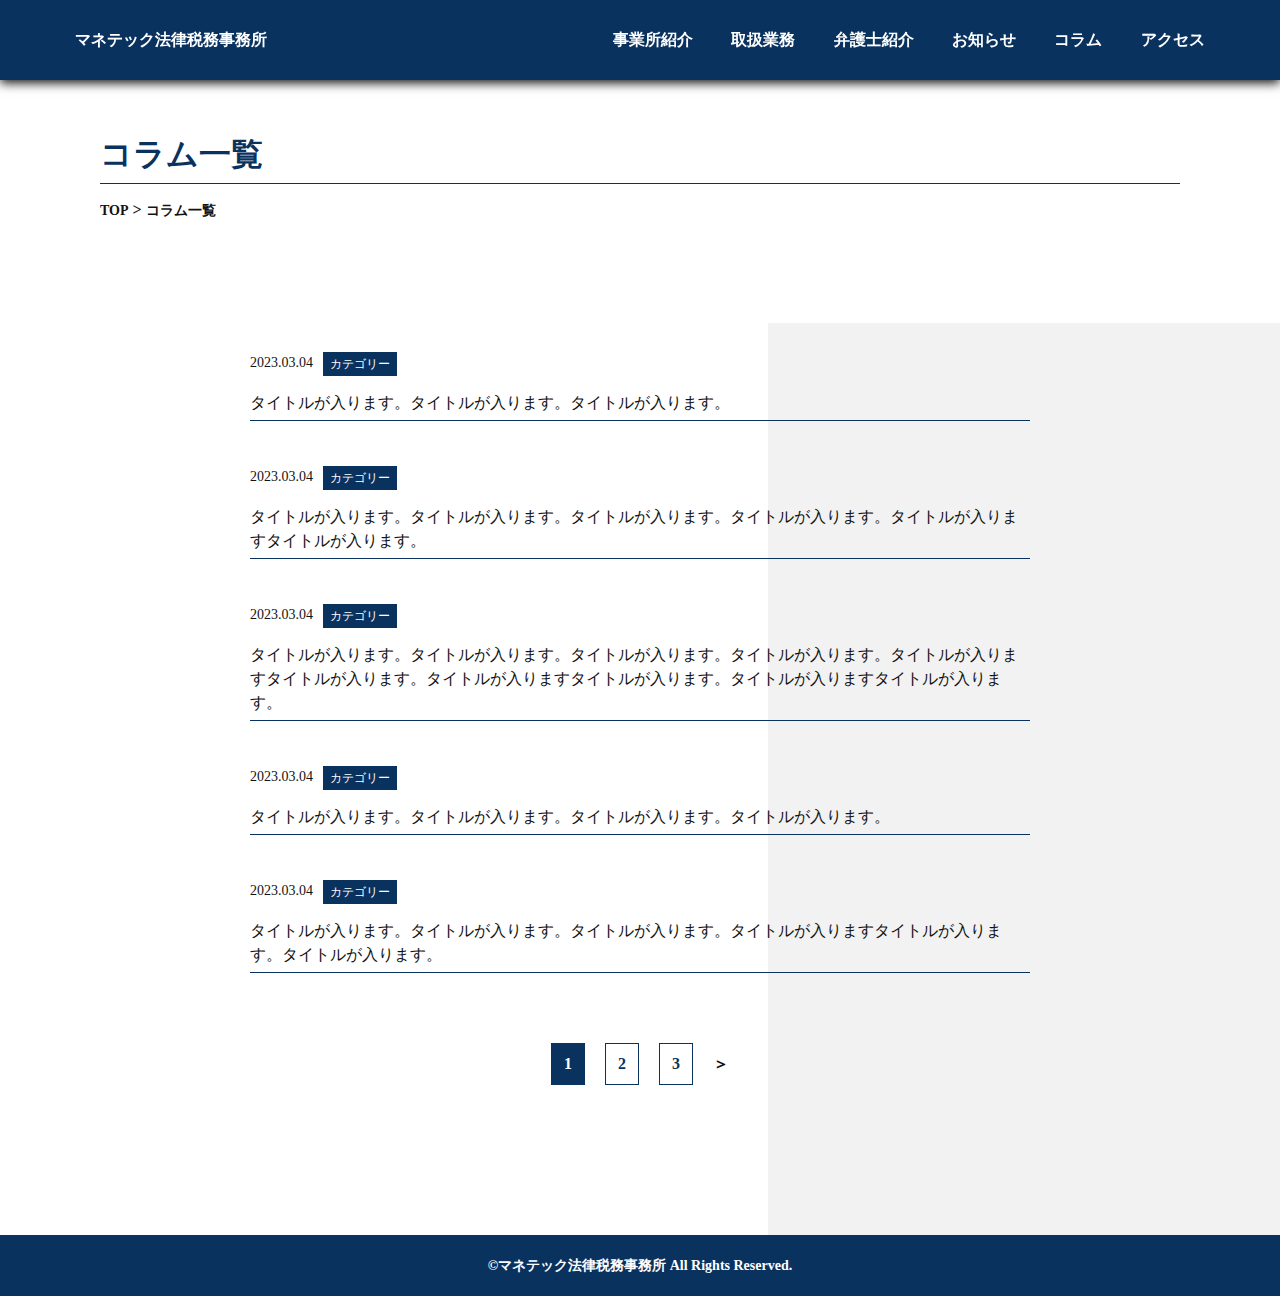
<file: column-archive.html>
<!DOCTYPE html>
<html lang="ja">

<head>
  <meta charset="UTF-8">
  <meta name="viewport" content="width=device-width, initial-scale=1.0">
  <meta name="robots" content="noindex,nofollow">

  <!-- Primary Meta Tags -->
  <title>タイトル入れる</title>
  <meta name="title" content="タイトル入れる" />
  <meta name="description" content="デスクリプション入れる" />

  <!-- Graph / Facebook -->
  <meta property="og:type" content="website" />
  <meta property="og:url" content="URL入れる" />
  <meta property="og:title" content="タイトル入れる" />
  <meta property="og:description" content="デスクリプション入れる" />
  <meta property="og:image" content="OGP画像入れる" />

  <!-- Twitter -->
  <meta property="twitter:card" content="summary_large_image" />
  <meta property="twitter:url" content="URL入れる" />
  <meta property="twitter:title" content="タイトル入れる" />
  <meta property="twitter:description" content="デスクリプション入れる" />
  <meta property="twitter:image" content="OGP画像入れる" />

  <!-- Meta Tags Generated with https://metatags.io -->

  <link rel="stylesheet" href="css/style.css">
  <link rel="stylesheet" href="css/reset.css">
  <link rel="preconnect" href="https://fonts.googleapis.com">
  <link rel="preconnect" href="https://fonts.gstatic.com" crossorigin>
  <link href="https://fonts.googleapis.com/css2?family=Noto+Sans+JP:wght@400;500;700;900&display=swap" rel="stylesheet">
  <link href="https://fonts.googleapis.com/css2?family=Noto+Sans:ital,wght@0,100..900;1,100..900&display=swap"
    rel="stylesheet">
  <link href="https://fonts.googleapis.com/css2?family=Anton&display=swap" rel="stylesheet">
  <link rel="icon" type="image/ico" href="image/favicon.ico">
  <link rel="apple-touch-icon" href="image/apple-touch-icon.png" sizes="180x180">
  <link rel="icon" type="image/png" href="image/android-chrome.png" sizes="192x192">
  <link rel="canonical" href="">
  <script src="https://yubinbango.github.io/yubinbango/yubinbango.js" charset="UTF-8"></script>

</head>


<body>

  <header class="header top__header">
    <div class="header__inner">
      <a href="index.html">マネテック法律税務事務所</a>

      <nav class="nav header__nav">
        <ul class="nav__lists header__lists">
          <li class="nav__item header__item"><a href="office.html">事業所紹介</a></li>
          <li class="nav__item header__item"><a href="service.html">取扱業務</a></li>
          <li class="nav__item header__item"><a href="introduce.html">弁護士紹介</a></li>
          <li class="nav__item header__item"><a href="news-archive.html">お知らせ</a></li>
          <li class="nav__item header__item"><a href="column-archive.html">コラム</a></li>
          <li class="nav__item header__item"><a href="#access">アクセス</a></li>
          
          <!-- /.header-list -->
        </ul>
        <!-- /.header-lists -->
      </nav>

      <div class="sp__header__toggle">
        <span></span>
        <span></span>
        <span></span>
        <!-- /.header__toggle-line -->
      </div>
      <!-- /.header__toggle -->

      <div id="sp__header__modal" class="sp__header__modal">
        <div class="sp__header__bg js__sp__header__close"></div>
        <div class="sp__header__modal__inner">
          <nav class="sp__header__nav">
            <ul class="nav__lists header__lists">
              <li class="nav__item header__item"><a href="about-us.html">私たちについて</a></li>
              <li class="nav__item header__item"><a href="service.html">サービス</a></li>
              <li class="nav__item header__item"><a href="news-archive.html">お知らせ</a></li>
              <li class="nav__item header__item"><a href="contact.html">お問い合わせ</a></li>
              <!-- /.header-list -->
            </ul>
          </nav>
          <!-- /.sp__header__nav -->

        </div>
        <!-- /.sp__header__modal_inner -->
      </div>
      <!-- /.sp__header__modal -->
    </div>
  </header>
  <!-- /.header -->

  <div class="page__title">
    <div class="container">
      <div class="page__title__box">
        <h2>コラム一覧</h2>
      </div>
      <div class="breadcrumb">
        <a href="index.html">TOP</a>
        >
        <a href="">コラム一覧</a>
      </div>
      <!-- /.breadcrumb -->
    </div>
    <!-- /.container -->
  </div>
  <!-- /.page__title -->

  <section class="column-archive">
    <div class="container">
      <div class="column__post-lists">
        <a class="column-archive__post-item" href="column-detail.html">
          <div class="post__info">
            <time datetime="2023-03-04">2023.03.04</time>
            <p class="post__category">カテゴリー</p>
          </div>
          <div class="post">
            <p class="post__title">タイトルが入ります。タイトルが入ります。タイトルが入ります。</p>
          </div>
          <!-- /.post-box -->
        </a>
        <a class="column-archive__post-item" href="column-detail.html">
          <div class="post__info">
            <time datetime="2023-03-04">2023.03.04</time>
            <p class="post__category">カテゴリー</p>
          </div>
          <div class="post">
            <p class="post__title">タイトルが入ります。タイトルが入ります。タイトルが入ります。タイトルが入ります。タイトルが入りますタイトルが入ります。</p>
          </div>
          <!-- /.post-box -->
        </a>
        <a class="column-archive__post-item" href="column-detail.html">
          <div class="post__info">
            <time datetime="2023-03-04">2023.03.04</time>
            <p class="post__category">カテゴリー</p>
          </div>
          <div class="post">
            <p class="post__title">タイトルが入ります。タイトルが入ります。タイトルが入ります。タイトルが入ります。タイトルが入りますタイトルが入ります。タイトルが入りますタイトルが入ります。タイトルが入りますタイトルが入ります。</p>
          </div>
          <!-- /.post-box -->
        </a>
        <a class="column-archive__post-item" href="column-detail.html">
          <div class="post__info">
            <time datetime="2023-03-04">2023.03.04</time>
            <p class="post__category">カテゴリー</p>
          </div>
          <div class="post">
            <p class="post__title">タイトルが入ります。タイトルが入ります。タイトルが入ります。タイトルが入ります。</p>
          </div>
          <!-- /.post-box -->
        </a>
        <a class="column-archive__post-item" href="column-detail.html">
          <div class="post__info">
            <time datetime="2023-03-04">2023.03.04</time>
            <p class="post__category">カテゴリー</p>
          </div>
          <div class="post">
            <p class="post__title">タイトルが入ります。タイトルが入ります。タイトルが入ります。タイトルが入りますタイトルが入ります。タイトルが入ります。</p>
          </div>
          <!-- /.post-box -->
        </a>
      </div>
      <!-- /.column__post-lists -->
      <div class="pagination">

        <a class="pagination__pager pagination__current" href="">1</a>
        <!-- /.pagination__pager -->

        <a class="pagination__pager" href="">2</a>
        <!-- /.pagination__pager -->

        <a class="pagination__pager" href="">3</a>
        <!-- /.pagination__pager -->

        <a class="pagination__next is-active" href="">
          ＞
        </a>

      </div>
      <!-- /.pagination -->
    </div>
    <!-- /.container -->
  </section>



  <footer class="footer">
    <div class="container">
      <div class="copy">
        <h1>&copy;マネテック法律税務事務所 All Rights Reserved.</h1>
      </div>
      <!-- /.copy -->
    </div>

  </footer>
  <!-- /.footer -->

  <script src="js/script.js"></script>

</body>

</html>
</file>
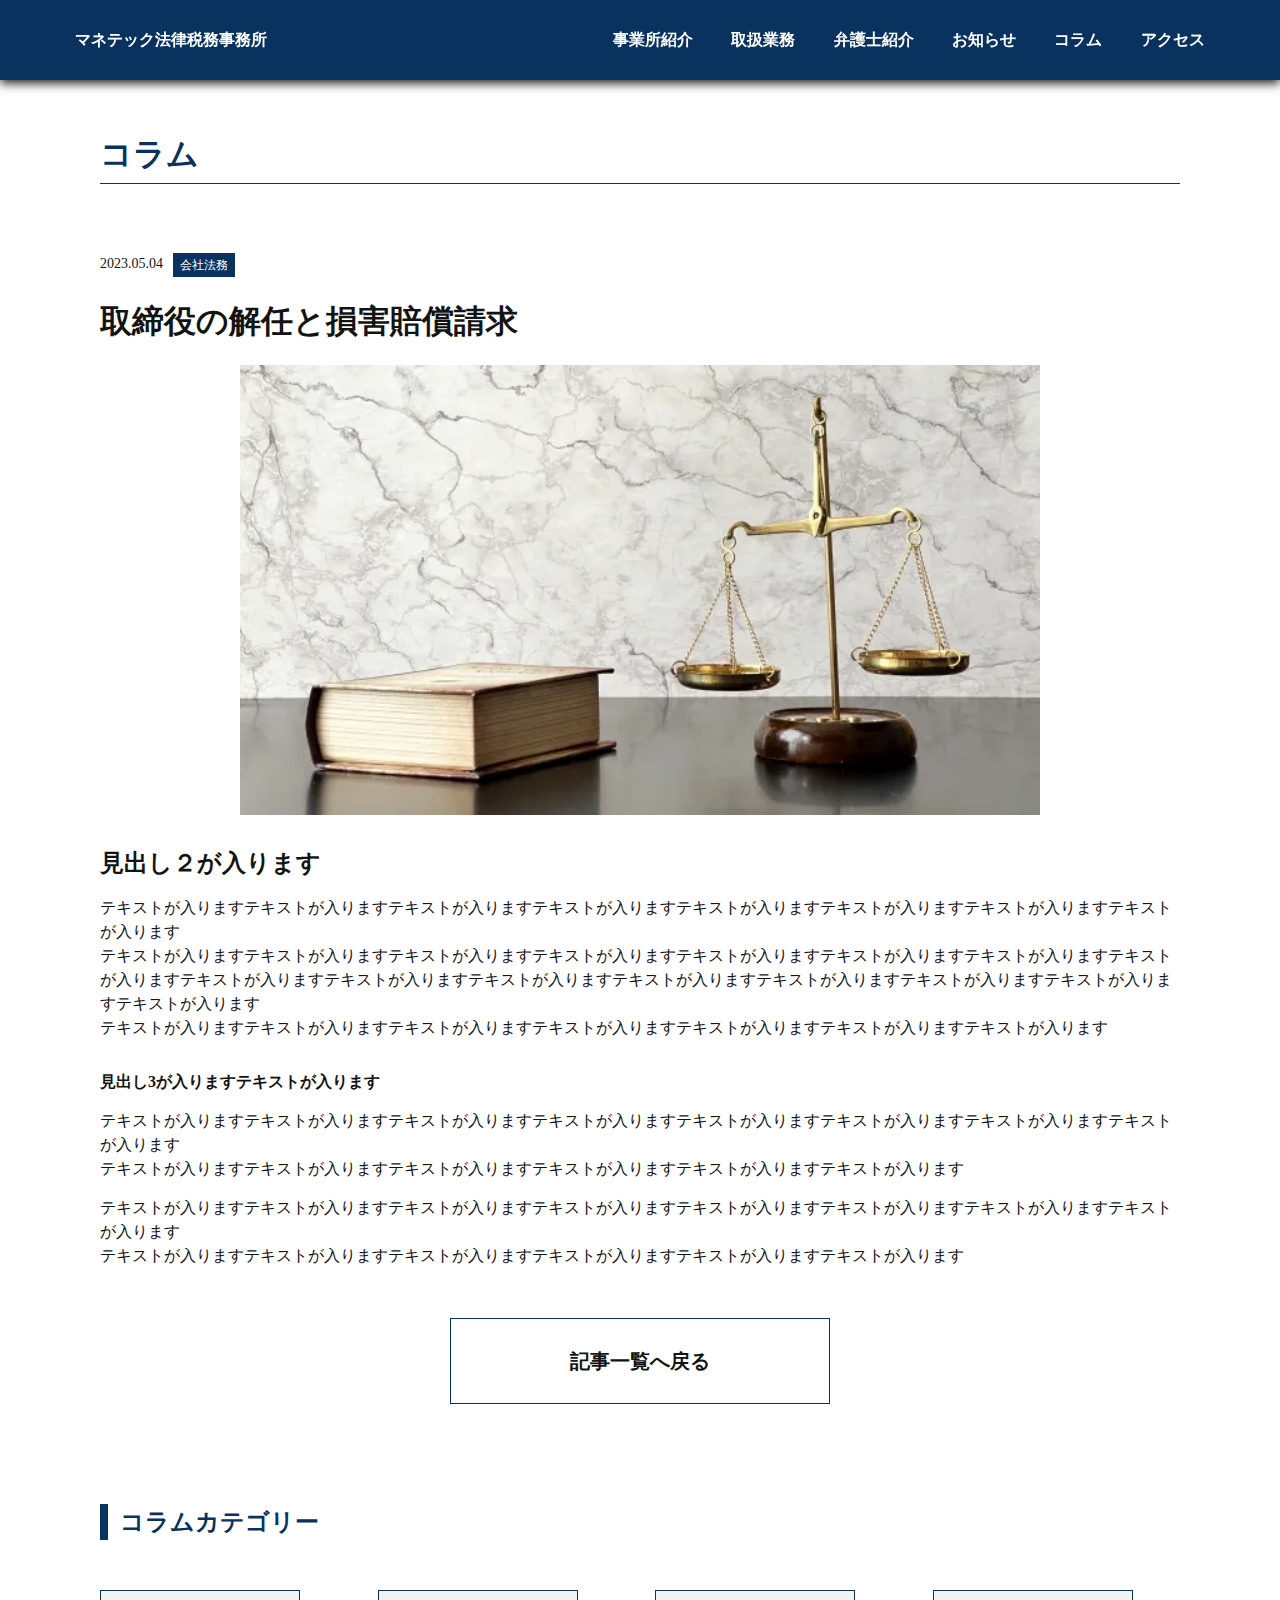
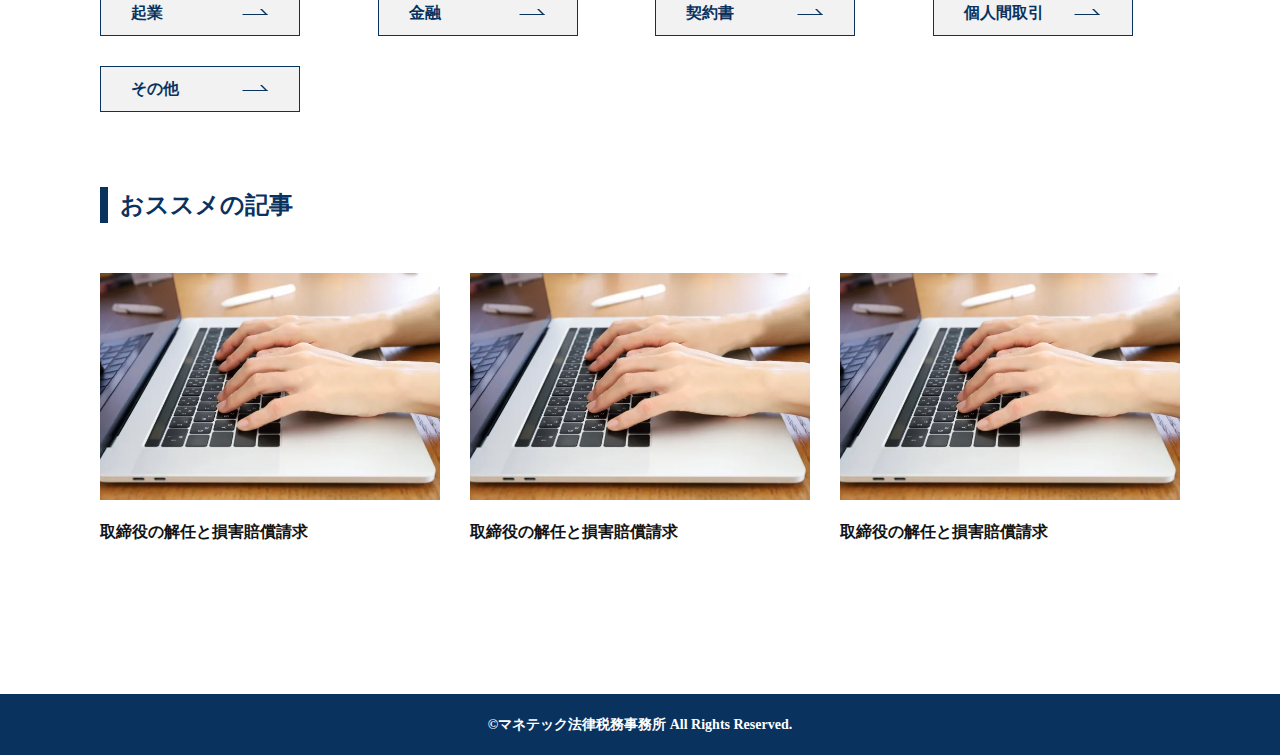
<file: column-detail.html>
<!DOCTYPE html>
<html lang="ja">

<head>
  <meta charset="UTF-8">
  <meta name="viewport" content="width=device-width, initial-scale=1.0">
  <meta name="robots" content="noindex,nofollow">

  <!-- Primary Meta Tags -->
  <title>タイトル入れる</title>
  <meta name="title" content="タイトル入れる" />
  <meta name="description" content="デスクリプション入れる" />

  <!-- Graph / Facebook -->
  <meta property="og:type" content="website" />
  <meta property="og:url" content="URL入れる" />
  <meta property="og:title" content="タイトル入れる" />
  <meta property="og:description" content="デスクリプション入れる" />
  <meta property="og:image" content="OGP画像入れる" />

  <!-- Twitter -->
  <meta property="twitter:card" content="summary_large_image" />
  <meta property="twitter:url" content="URL入れる" />
  <meta property="twitter:title" content="タイトル入れる" />
  <meta property="twitter:description" content="デスクリプション入れる" />
  <meta property="twitter:image" content="OGP画像入れる" />

  <!-- Meta Tags Generated with https://metatags.io -->

  <link rel="stylesheet" href="css/style.css">
  <link rel="stylesheet" href="css/reset.css">
  <link rel="preconnect" href="https://fonts.googleapis.com">
  <link rel="preconnect" href="https://fonts.gstatic.com" crossorigin>
  <link href="https://fonts.googleapis.com/css2?family=Noto+Sans+JP:wght@400;500;700;900&display=swap" rel="stylesheet">
  <link href="https://fonts.googleapis.com/css2?family=Noto+Sans:ital,wght@0,100..900;1,100..900&display=swap"
    rel="stylesheet">
  <link href="https://fonts.googleapis.com/css2?family=Anton&display=swap" rel="stylesheet">
  <link rel="icon" type="image/ico" href="image/favicon.ico">
  <link rel="apple-touch-icon" href="image/apple-touch-icon.png" sizes="180x180">
  <link rel="icon" type="image/png" href="image/android-chrome.png" sizes="192x192">
  <link rel="canonical" href="">
  <script src="https://yubinbango.github.io/yubinbango/yubinbango.js" charset="UTF-8"></script>

</head>


<body>

  <header class="header top__header">
    <div class="header__inner">
      <a href="index.html">マネテック法律税務事務所</a>

      <nav class="nav header__nav">
        <ul class="nav__lists header__lists">
          <li class="nav__item header__item"><a href="office.html">事業所紹介</a></li>
          <li class="nav__item header__item"><a href="service.html">取扱業務</a></li>
          <li class="nav__item header__item"><a href="lawyer.html">弁護士紹介</a></li>
          <li class="nav__item header__item"><a href="news-archive.html">お知らせ</a></li>
          <li class="nav__item header__item"><a href="column-archive.html">コラム</a></li>
          <li class="nav__item header__item"><a href="#access">アクセス</a></li>
          
          <!-- /.header-list -->
        </ul>
        <!-- /.header-lists -->
      </nav>

      <div class="sp__header__toggle">
        <span></span>
        <span></span>
        <span></span>
        <!-- /.header__toggle-line -->
      </div>
      <!-- /.header__toggle -->

      <div id="sp__header__modal" class="sp__header__modal">
        <div class="sp__header__bg js__sp__header__close"></div>
        <div class="sp__header__modal__inner">
          <nav class="sp__header__nav">
            <ul class="nav__lists header__lists">
              <li class="nav__item header__item"><a href="about-us.html">私たちについて</a></li>
              <li class="nav__item header__item"><a href="service.html">サービス</a></li>
              <li class="nav__item header__item"><a href="news-archive.html">お知らせ</a></li>
              <li class="nav__item header__item"><a href="contact.html">お問い合わせ</a></li>
              <!-- /.header-list -->
            </ul>
          </nav>
          <!-- /.sp__header__nav -->

        </div>
        <!-- /.sp__header__modal_inner -->
      </div>
      <!-- /.sp__header__modal -->
    </div>
  </header>

  <!-- /.header -->

  <div class="page__title">
    <div class="container">
      <div class="page__title__box">
        <h2>コラム</h2>
      </div>
    </div>
    <!-- /.container -->
  </div>
  <!-- /.page__title -->

  <section class="column-detail">
    <div class="container">
      <article class="column-detail__content">
        <div class="post__info">
        <time datetime="2023-03-07">2023.05.04</time>
        <p class="post__category">会社法務</p>
        </div>
        <h2>取締役の解任と損害賠償請求</h2>
        <figure class="column__detail__eyecatch-img"><img src="assets/img/lawsuit.webp" alt="アイキャッチ画像" loading="lazy"
            width="800" height="540"></figure>
        <div class="column-detail__content__heading">
          <h3>見出し２が入ります</h3>
          <p>テキストが入りますテキストが入りますテキストが入りますテキストが入りますテキストが入りますテキストが入りますテキストが入りますテキストが入ります<br>
            テキストが入りますテキストが入りますテキストが入りますテキストが入りますテキストが入りますテキストが入りますテキストが入りますテキストが入りますテキストが入りますテキストが入りますテキストが入りますテキストが入りますテキストが入りますテキストが入りますテキストが入りますテキストが入ります<br>
            テキストが入りますテキストが入りますテキストが入りますテキストが入りますテキストが入りますテキストが入りますテキストが入ります
          </p>
        </div>

        <div class="column-detail__content__heading column-detail__content__heading_s">
          <h4>見出し3が入りますテキストが入ります</h4>
          <p>テキストが入りますテキストが入りますテキストが入りますテキストが入りますテキストが入りますテキストが入りますテキストが入りますテキストが入ります<br>
            テキストが入りますテキストが入りますテキストが入りますテキストが入りますテキストが入りますテキストが入ります
          </p>
          <p>テキストが入りますテキストが入りますテキストが入りますテキストが入りますテキストが入りますテキストが入りますテキストが入りますテキストが入ります<br>
            テキストが入りますテキストが入りますテキストが入りますテキストが入りますテキストが入りますテキストが入ります
          </p>
        </div>
      </article>
      <!-- /.column-detail__content -->

      <div class="btn back__btn">
        <a href="column-archive.html">記事一覧へ戻る</a>
      </div>
      <!-- /.btn -->

      <div class="column-detail__category child-section">
        <h3>コラムカテゴリー</h3>
        <div class="column-detail__category__lists">
          <div class="column-detail__category__item">
            <a>起業</a>
          </div>
          <!-- /.column-detail__category__item -->
          <div class="column-detail__category__item">
            <a>金融</a>
          </div>
          <!-- /.column-detail__category__item -->
          <div class="column-detail__category__item">
            <a>契約書</a>
          </div>
          <!-- /.column-detail__category__item -->
          <div class="column-detail__category__item">
            <a>個人間取引</a>
          </div>
          <!-- /.column-detail__category__item -->
          <div class="column-detail__category__item">
            <a>その他</a>
          </div>
          <!-- /.column-detail__category__item -->
        </div>
        <!-- /.column-detail__category__lists -->
      </div>
      <!-- /.column-detail__category -->

      <div class="column-detail__recommend child-section">
        <h3>おススメの記事</h3>
        <div class="column-detail__recommend-posts">
          <a class="column-detail__recommend-post">
            <figure class="recommend-post__eyecatch-img"><img src="assets/img/business.webp" alt="アイキャッチ画像" loading="lazy"
              width="340" height="227"></figure>
              <h4>取締役の解任と損害賠償請求</h4>
          </a>

          <!-- /.column-detail__recommend-post -->
          <a class="column-detail__recommend-post">
            <figure class="recommend-post__eyecatch-img"><img src="assets/img/business.webp" alt="アイキャッチ画像" loading="lazy"
              width="340" height="227"></figure>
              <h4>取締役の解任と損害賠償請求</h4>
          </a>
          <!-- /.column-detail__recommend-post -->

          <a class="column-detail__recommend-post">
            <figure class="recommend-post__eyecatch-img"><img src="assets/img/business.webp" alt="アイキャッチ画像" loading="lazy"
              width="340" height="227"></figure>
              <h4>取締役の解任と損害賠償請求</h4>
          </a>
          <!-- /.column-detail__recommend-post -->
        </div>
        <!-- /.column-detail__recommend-posts -->
      </div >
      <!-- /.column-detail__recommend -->
    </div>
    <!-- /.container -->
  </section>

  

 
  <footer class="footer">
    <div class="container">
      <div class="copy">
        <h1>&copy;マネテック法律税務事務所 All Rights Reserved.</h1>
      </div>
      <!-- /.copy -->
    </div>

  </footer>
  <!-- /.footer -->

  <script src="js/script.js"></script>

</body>

</html>
</file>
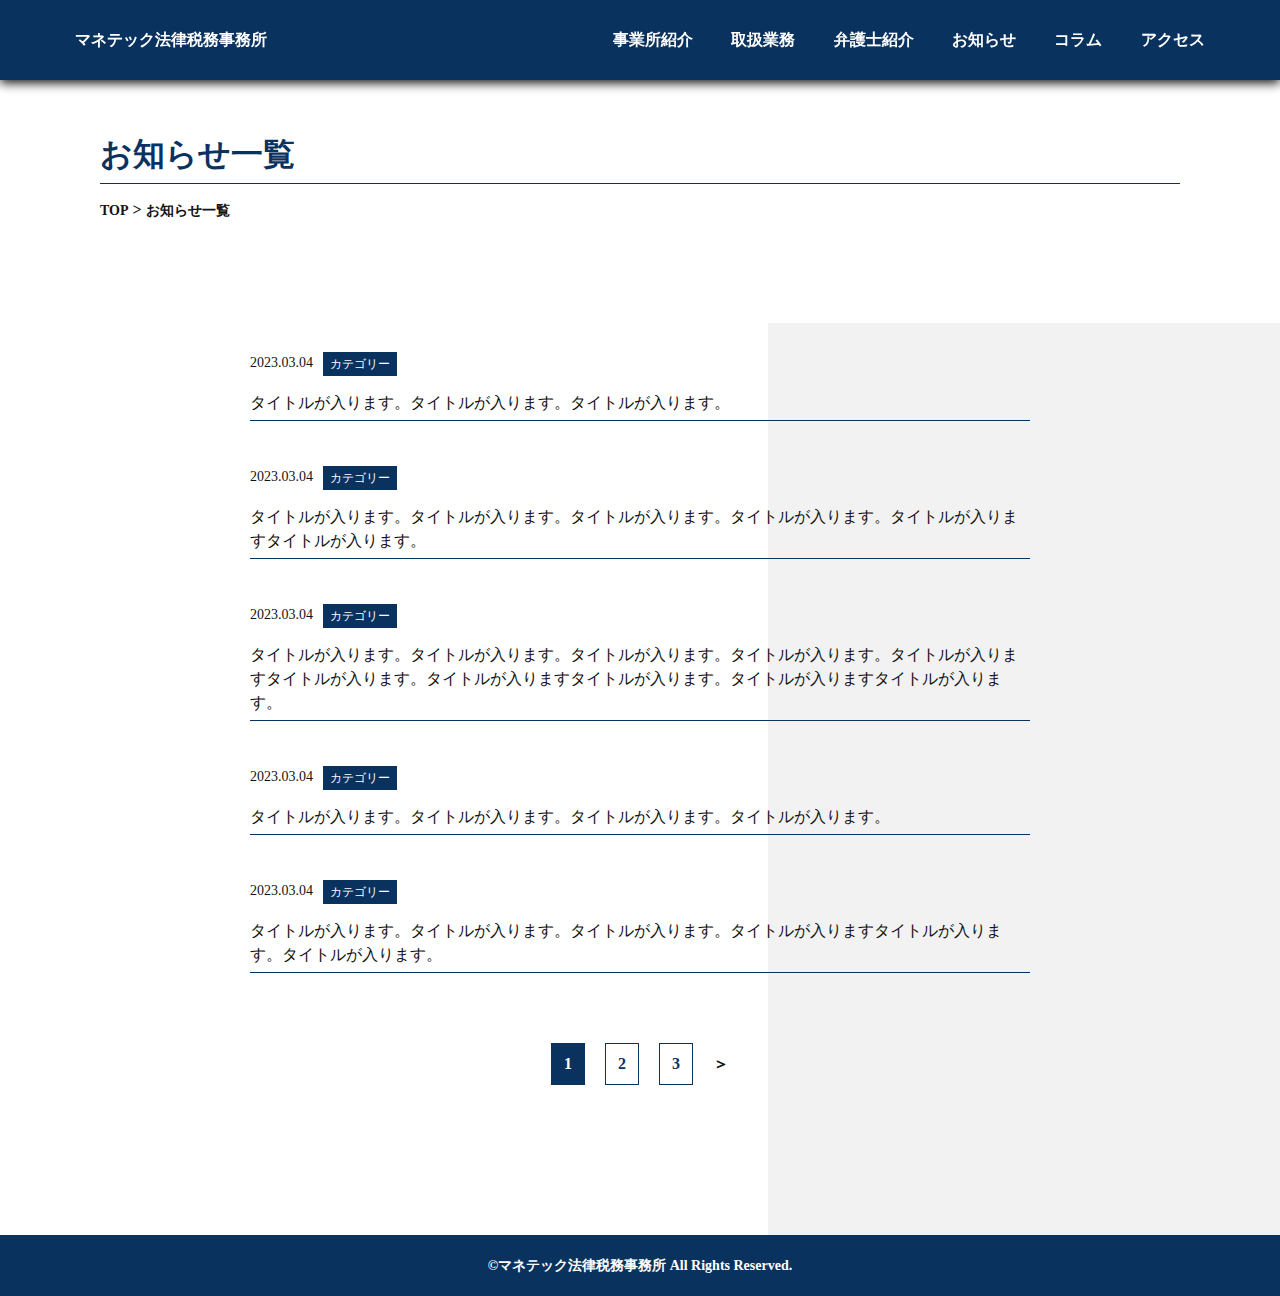
<file: news-archive.html>
<!DOCTYPE html>
<html lang="ja">

<head>
  <meta charset="UTF-8">
  <meta name="viewport" content="width=device-width, initial-scale=1.0">
  <meta name="robots" content="noindex,nofollow">

  <!-- Primary Meta Tags -->
  <title>タイトル入れる</title>
  <meta name="title" content="タイトル入れる" />
  <meta name="description" content="デスクリプション入れる" />

  <!-- Graph / Facebook -->
  <meta property="og:type" content="website" />
  <meta property="og:url" content="URL入れる" />
  <meta property="og:title" content="タイトル入れる" />
  <meta property="og:description" content="デスクリプション入れる" />
  <meta property="og:image" content="OGP画像入れる" />

  <!-- Twitter -->
  <meta property="twitter:card" content="summary_large_image" />
  <meta property="twitter:url" content="URL入れる" />
  <meta property="twitter:title" content="タイトル入れる" />
  <meta property="twitter:description" content="デスクリプション入れる" />
  <meta property="twitter:image" content="OGP画像入れる" />

  <!-- Meta Tags Generated with https://metatags.io -->

  <link rel="stylesheet" href="css/style.css">
  <link rel="stylesheet" href="css/reset.css">
  <link rel="preconnect" href="https://fonts.googleapis.com">
  <link rel="preconnect" href="https://fonts.gstatic.com" crossorigin>
  <link href="https://fonts.googleapis.com/css2?family=Noto+Sans+JP:wght@400;500;700;900&display=swap" rel="stylesheet">
  <link href="https://fonts.googleapis.com/css2?family=Noto+Sans:ital,wght@0,100..900;1,100..900&display=swap"
    rel="stylesheet">
  <link href="https://fonts.googleapis.com/css2?family=Anton&display=swap" rel="stylesheet">
  <link rel="icon" type="image/ico" href="image/favicon.ico">
  <link rel="apple-touch-icon" href="image/apple-touch-icon.png" sizes="180x180">
  <link rel="icon" type="image/png" href="image/android-chrome.png" sizes="192x192">
  <link rel="canonical" href="">
  <script src="https://yubinbango.github.io/yubinbango/yubinbango.js" charset="UTF-8"></script>

</head>


<body>

  <header class="header top__header">
    <div class="header__inner">
      <a href="index.html">マネテック法律税務事務所</a>

      <nav class="nav header__nav">
        <ul class="nav__lists header__lists">
          <li class="nav__item header__item"><a href="office.html">事業所紹介</a></li>
          <li class="nav__item header__item"><a href="service.html">取扱業務</a></li>
          <li class="nav__item header__item"><a href="lawyer.html">弁護士紹介</a></li>
          <li class="nav__item header__item"><a href="news-archive.html">お知らせ</a></li>
          <li class="nav__item header__item"><a href="column-archive.html">コラム</a></li>
          <li class="nav__item header__item"><a href="#access">アクセス</a></li>
          
          <!-- /.header-list -->
        </ul>
        <!-- /.header-lists -->
      </nav>

      <div class="sp__header__toggle">
        <span></span>
        <span></span>
        <span></span>
        <!-- /.header__toggle-line -->
      </div>
      <!-- /.header__toggle -->

      <div id="sp__header__modal" class="sp__header__modal">
        <div class="sp__header__bg js__sp__header__close"></div>
        <div class="sp__header__modal__inner">
          <nav class="sp__header__nav">
            <ul class="nav__lists header__lists">
              <li class="nav__item header__item"><a href="about-us.html">私たちについて</a></li>
              <li class="nav__item header__item"><a href="service.html">サービス</a></li>
              <li class="nav__item header__item"><a href="news-archive.html">お知らせ</a></li>
              <li class="nav__item header__item"><a href="contact.html">お問い合わせ</a></li>
              <!-- /.header-list -->
            </ul>
          </nav>
          <!-- /.sp__header__nav -->

        </div>
        <!-- /.sp__header__modal_inner -->
      </div>
      <!-- /.sp__header__modal -->
    </div>
  </header>
  <!-- /.header --> 

  <div class="page__title">
    <div class="container">
      <div class="page__title__box">
        <h2>お知らせ一覧</h2>
      </div>
      <div class="breadcrumb">
        <a href="index.html">TOP</a>
        >
        <a href="">お知らせ一覧</a>
      </div>
      <!-- /.breadcrumb -->
    </div>
    <!-- /.container -->
  </div>
  <!-- /.page__title -->

  <section class="news-archive">
    <div class="container">
      <div class="news__post-lists">
        <a class="news-archive__post-item" href="news-detail.html">
          <div class="post__info">
            <time datetime="2023-03-04">2023.03.04</time>
            <p class="post__category">カテゴリー</p>
          </div>
          <div class="post">
            <p class="post__title">タイトルが入ります。タイトルが入ります。タイトルが入ります。</p>
          </div>
          <!-- /.post-box -->
        </a>
        <a class="news-archive__post-item" href="news-detail.html">
          <div class="post__info">
            <time datetime="2023-03-04">2023.03.04</time>
            <p class="post__category">カテゴリー</p>
          </div>
          <div class="post">
            <p class="post__title">タイトルが入ります。タイトルが入ります。タイトルが入ります。タイトルが入ります。タイトルが入りますタイトルが入ります。</p>
          </div>
          <!-- /.post-box -->
        </a>
        <a class="news-archive__post-item" href="news-detail.html">
          <div class="post__info">
            <time datetime="2023-03-04">2023.03.04</time>
            <p class="post__category">カテゴリー</p>
          </div>
          <div class="post">
            <p class="post__title">タイトルが入ります。タイトルが入ります。タイトルが入ります。タイトルが入ります。タイトルが入りますタイトルが入ります。タイトルが入りますタイトルが入ります。タイトルが入りますタイトルが入ります。</p>
          </div>
          <!-- /.post-box -->
        </a>
        <a class="news-archive__post-item" href="news-detail.html">
          <div class="post__info">
            <time datetime="2023-03-04">2023.03.04</time>
            <p class="post__category">カテゴリー</p>
          </div>
          <div class="post">
            <p class="post__title">タイトルが入ります。タイトルが入ります。タイトルが入ります。タイトルが入ります。</p>
          </div>
          <!-- /.post-box -->
        </a>
        <a class="news-archive__post-item" href="news-detail.html">
          <div class="post__info">
            <time datetime="2023-03-04">2023.03.04</time>
            <p class="post__category">カテゴリー</p>
          </div>
          <div class="post">
            <p class="post__title">タイトルが入ります。タイトルが入ります。タイトルが入ります。タイトルが入りますタイトルが入ります。タイトルが入ります。</p>
          </div>
          <!-- /.post-box -->
        </a>
      </div>
      <!-- /.news__post-lists -->
      <div class="pagination">

        <a class="pagination__pager pagination__current" href="">1</a>
        <!-- /.pagination__pager -->

        <a class="pagination__pager" href="">2</a>
        <!-- /.pagination__pager -->

        <a class="pagination__pager" href="">3</a>
        <!-- /.pagination__pager -->

        <a class="pagination__next is-active" href="">
          ＞
        </a>

      </div>
      <!-- /.pagination -->
    </div>
    <!-- /.container -->
  </section>



  <footer class="footer">
    <div class="container">
      <div class="copy">
        <h1>&copy;マネテック法律税務事務所 All Rights Reserved.</h1>
      </div>
      <!-- /.copy -->
    </div>

  </footer>
  <!-- /.footer -->

  <script src="js/script.js"></script>

</body>

</html>
</file>
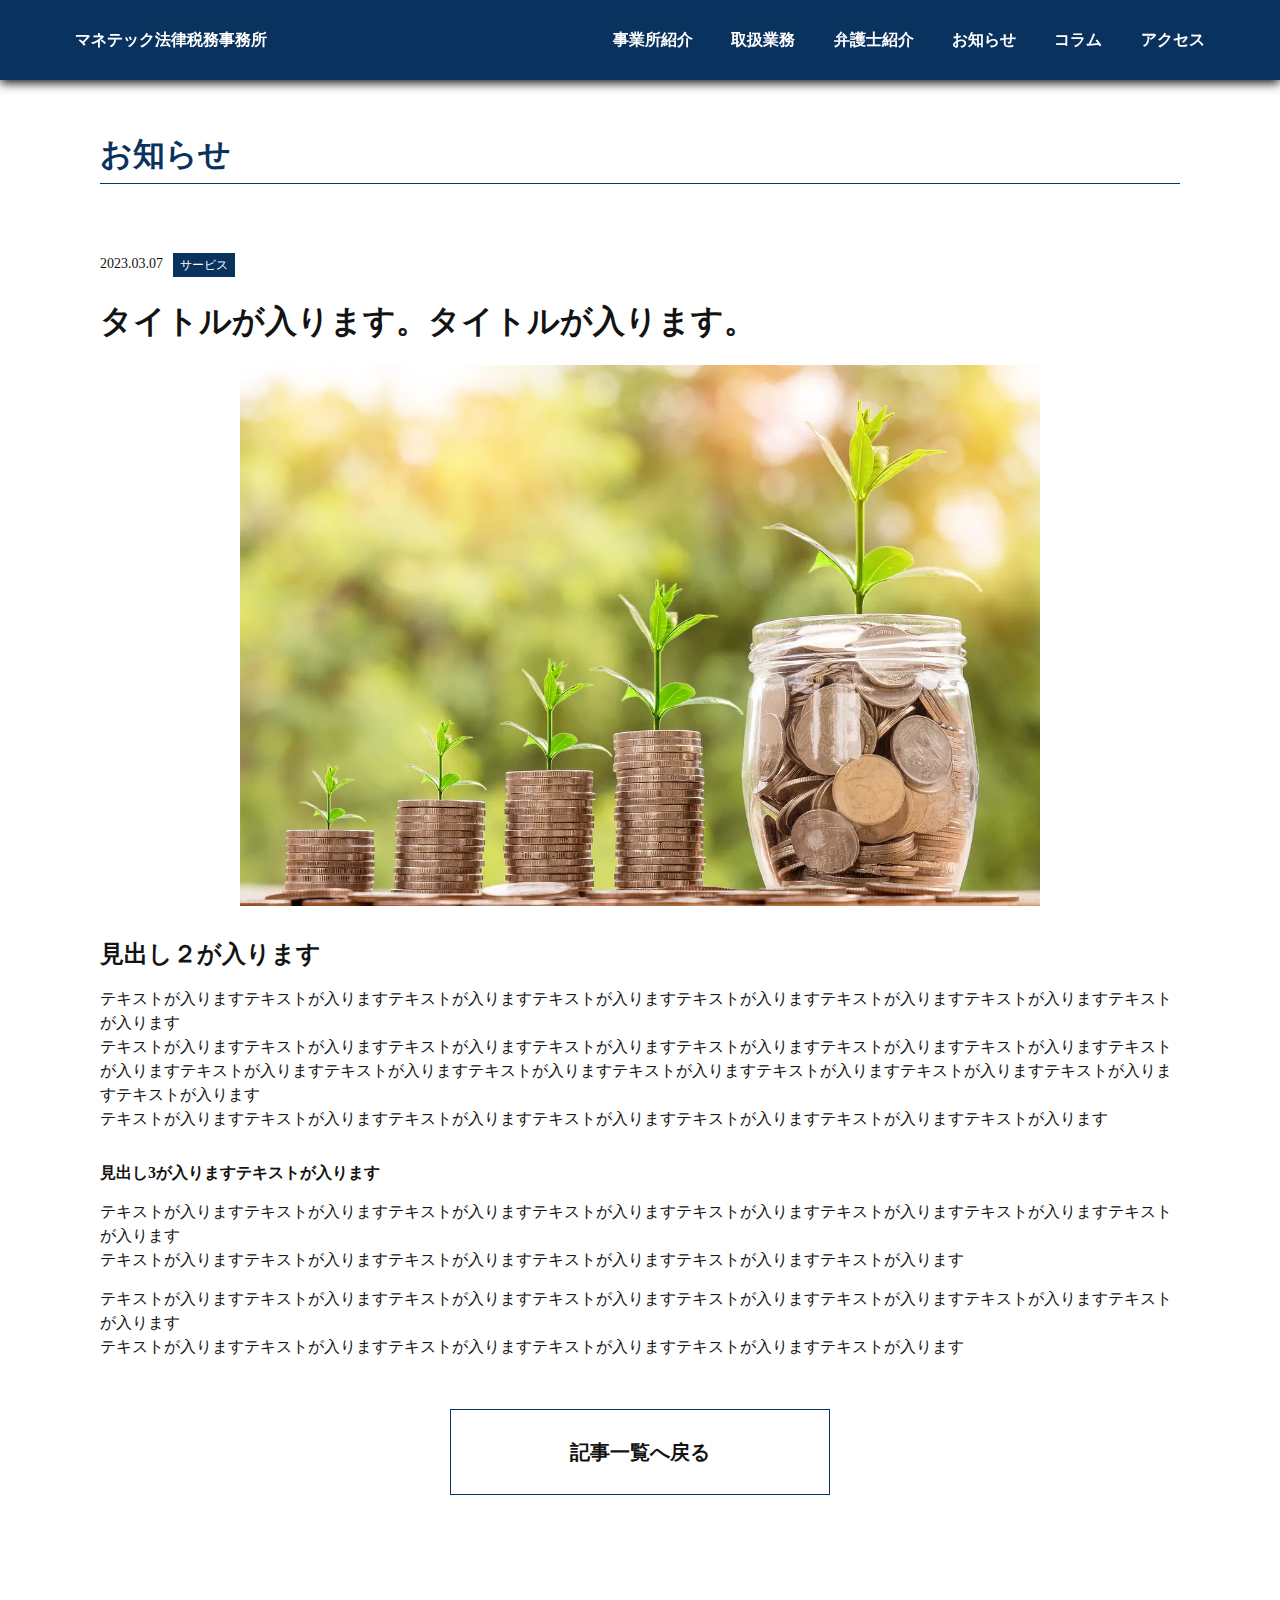
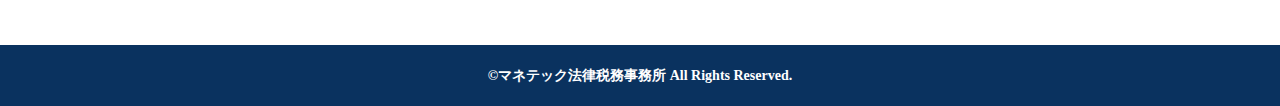
<file: news-detail.html>
<!DOCTYPE html>
<html lang="ja">

<head>
  <meta charset="UTF-8">
  <meta name="viewport" content="width=device-width, initial-scale=1.0">
  <meta name="robots" content="noindex,nofollow">

  <!-- Primary Meta Tags -->
  <title>タイトル入れる</title>
  <meta name="title" content="タイトル入れる" />
  <meta name="description" content="デスクリプション入れる" />

  <!-- Graph / Facebook -->
  <meta property="og:type" content="website" />
  <meta property="og:url" content="URL入れる" />
  <meta property="og:title" content="タイトル入れる" />
  <meta property="og:description" content="デスクリプション入れる" />
  <meta property="og:image" content="OGP画像入れる" />

  <!-- Twitter -->
  <meta property="twitter:card" content="summary_large_image" />
  <meta property="twitter:url" content="URL入れる" />
  <meta property="twitter:title" content="タイトル入れる" />
  <meta property="twitter:description" content="デスクリプション入れる" />
  <meta property="twitter:image" content="OGP画像入れる" />

  <!-- Meta Tags Generated with https://metatags.io -->

  <link rel="stylesheet" href="css/style.css">
  <link rel="stylesheet" href="css/reset.css">
  <link rel="preconnect" href="https://fonts.googleapis.com">
  <link rel="preconnect" href="https://fonts.gstatic.com" crossorigin>
  <link href="https://fonts.googleapis.com/css2?family=Noto+Sans+JP:wght@400;500;700;900&display=swap" rel="stylesheet">
  <link href="https://fonts.googleapis.com/css2?family=Noto+Sans:ital,wght@0,100..900;1,100..900&display=swap"
    rel="stylesheet">
  <link href="https://fonts.googleapis.com/css2?family=Anton&display=swap" rel="stylesheet">
  <link rel="icon" type="image/ico" href="image/favicon.ico">
  <link rel="apple-touch-icon" href="image/apple-touch-icon.png" sizes="180x180">
  <link rel="icon" type="image/png" href="image/android-chrome.png" sizes="192x192">
  <link rel="canonical" href="">
  <script src="https://yubinbango.github.io/yubinbango/yubinbango.js" charset="UTF-8"></script>

</head>


<body>

  <header class="header top__header">
    <div class="header__inner">
      <a href="index.html">マネテック法律税務事務所</a>

      <nav class="nav header__nav">
        <ul class="nav__lists header__lists">
          <li class="nav__item header__item"><a href="office.html">事業所紹介</a></li>
          <li class="nav__item header__item"><a href="service.html">取扱業務</a></li>
          <li class="nav__item header__item"><a href="lawyer.html">弁護士紹介</a></li>
          <li class="nav__item header__item"><a href="news-archive.html">お知らせ</a></li>
          <li class="nav__item header__item"><a href="column-archive.html">コラム</a></li>
          <li class="nav__item header__item"><a href="#access">アクセス</a></li>
          
          <!-- /.header-list -->
        </ul>
        <!-- /.header-lists -->
      </nav>

      <div class="sp__header__toggle">
        <span></span>
        <span></span>
        <span></span>
        <!-- /.header__toggle-line -->
      </div>
      <!-- /.header__toggle -->

      <div id="sp__header__modal" class="sp__header__modal">
        <div class="sp__header__bg js__sp__header__close"></div>
        <div class="sp__header__modal__inner">
          <nav class="sp__header__nav">
            <ul class="nav__lists header__lists">
              <li class="nav__item header__item"><a href="about-us.html">私たちについて</a></li>
              <li class="nav__item header__item"><a href="service.html">サービス</a></li>
              <li class="nav__item header__item"><a href="news-archive.html">お知らせ</a></li>
              <li class="nav__item header__item"><a href="contact.html">お問い合わせ</a></li>
              <!-- /.header-list -->
            </ul>
          </nav>
          <!-- /.sp__header__nav -->

        </div>
        <!-- /.sp__header__modal_inner -->
      </div>
      <!-- /.sp__header__modal -->
    </div>
  </header>

  <!-- /.header -->

  <div class="page__title">
    <div class="container">
      <div class="page__title__box">
        <h2>お知らせ</h2>
      </div>
    </div>
    <!-- /.container -->
  </div>
  <!-- /.page__title -->

  <section class="news-detail">
    <div class="container">
      <div class="news-detail__content">
        <div class="post__info">
        <time datetime="2023-03-07">2023.03.07</time>
        <p class="post__category">サービス</p>
        </div>
        <h2>タイトルが入ります。タイトルが入ります。</h2>
        <figure class="news__detail__eyecatch-img"><img src="assets/img/property.webp" alt="アイキャッチ画像" loading="lazy"
            width="800" height="540"></figure>
        <div class="news-detail__content__heading">
          <h3>見出し２が入ります</h3>
          <p>テキストが入りますテキストが入りますテキストが入りますテキストが入りますテキストが入りますテキストが入りますテキストが入りますテキストが入ります<br>
            テキストが入りますテキストが入りますテキストが入りますテキストが入りますテキストが入りますテキストが入りますテキストが入りますテキストが入りますテキストが入りますテキストが入りますテキストが入りますテキストが入りますテキストが入りますテキストが入りますテキストが入りますテキストが入ります<br>
            テキストが入りますテキストが入りますテキストが入りますテキストが入りますテキストが入りますテキストが入りますテキストが入ります
          </p>
        </div>

        <div class="news-detail__content__heading news-detail__content__heading_s">
          <h4>見出し3が入りますテキストが入ります</h4>
          <p>テキストが入りますテキストが入りますテキストが入りますテキストが入りますテキストが入りますテキストが入りますテキストが入りますテキストが入ります<br>
            テキストが入りますテキストが入りますテキストが入りますテキストが入りますテキストが入りますテキストが入ります
          </p>
          <p>テキストが入りますテキストが入りますテキストが入りますテキストが入りますテキストが入りますテキストが入りますテキストが入りますテキストが入ります<br>
            テキストが入りますテキストが入りますテキストが入りますテキストが入りますテキストが入りますテキストが入ります
          </p>
        </div>
      </div>
      <!-- /.news-detail__content -->

      <div class="btn back__btn">
        <a href="news-archive.html">記事一覧へ戻る</a>
      </div>
      <!-- /.btn -->
    </div>
    <!-- /.container -->
  </section>


 
  <footer class="footer">
    <div class="container">
      <div class="copy">
        <h1>&copy;マネテック法律税務事務所 All Rights Reserved.</h1>
      </div>
      <!-- /.copy -->
    </div>

  </footer>
  <!-- /.footer -->

  <script src="js/script.js"></script>

</body>

</html>
</file>
<file: css/style.css>
@charset "UTF-8";
body {
  color: #131313;
  background-color: #FFF;
  font-family: "Noto Serif JP", serif;
  font-weight: 700;
  line-height: 1.5;
  position: relative;
}

.container {
  height: 100%;
  margin: 0 auto;
  max-width: 1080px;
  width: 100%;
}

h2 {
  font-size: 32px;
  font-weight: 700;
}

h3 {
  font-size: 24px;
}

p {
  font-weight: 400;
  line-height: 1.5;
}

.section__title {
  text-align: center;
  position: relative;
}

.section__title h2 {
  color: #0A325F;
}

.section__title::after {
  content: "";
  display: block;
  width: 60px;
  height: 1px;
  background-color: #0A325F;
  position: absolute;
  top: calc(100% + 5px);
  left: 50%;
  transform: translateX(-50%);
}

time {
  font-weight: 400;
  font-size: 14px;
  color: #131313;
}

img {
  height: 100%;
  -o-object-fit: cover;
  object-fit: cover;
  width: 100%;
}

/* ヘッダー */
.header {
  background-color: #0A325F;
  height: 80px;
  padding: 0 5.88vw;
  width: 100%;
  position: fixed;
  top: 0;
  left: 0;
  z-index: 99;
  box-shadow: 0 3px 10px;
}
.header__inner a {
  color: #FFF;
}

.nav {
  height: 100%;
}

.header__inner,
.footer__inner {
  max-width: 1500px;
  align-items: center;
  display: flex;
  height: 100%;
  justify-content: space-between;
  margin: 0 auto;
  width: 100%;
}

.nav__lists {
  align-items: center;
  display: flex;
  gap: 3vw;
  height: 100%;
}

.nav__item a {
  font-size: 16px;
  font-weight: 900;
}

.sp__header__toggle {
  display: none;
  width: 35px;
}
.sp__header__toggle span {
  width: 100%;
  height: 1px;
  background-color: #fff;
  position: relative;
  transition: ease 0.4s;
  display: block;
}
.sp__header__toggle span:nth-child(1) {
  top: 0;
}
.sp__header__toggle span:nth-child(2) {
  margin: 12px 0;
}
.sp__header__toggle span:nth-child(3) {
  top: 0;
}

.sp__header__toggle.is-active {
  transform: translateX(0);
}
.sp__header__toggle.is-active.is-active span:nth-child(1) {
  top: 13px;
  transform: rotate(45deg);
}
.sp__header__toggle.is-active.is-active span:nth-child(2) {
  opacity: 0;
}
.sp__header__toggle.is-active.is-active span:nth-child(3) {
  top: -13px;
  transform: rotate(-45deg);
}

.sp__header__modal {
  background-color: rgba(255, 255, 255, 0.9);
  display: none;
  height: 100vh;
  left: 0;
  position: absolute;
  top: 0;
  width: 100vw;
}

.fv {
  align-items: center;
  background-image: url(../assets/img/FV.png);
  background-position: center;
  background-repeat: no-repeat;
  background-size: cover;
  display: flex;
  height: 35.29vw;
  min-height: 480px;
  position: relative;
  width: 100%;
  margin-top: 80px;
}

.fv__title {
  display: inline-block;
  color: #0A325F;
  font-size: clamp(3.5rem, 5.86vw, 5rem);
  background-color: rgba(255, 255, 255, 0.6);
  font-family: "Zen Old Mincho", serif;
  font-weight: 700;
  padding: 10px 20px;
  position: absolute;
  top: 40%;
  left: 21.4%;
}

.top__news {
  background-color: #E8E8E8;
  padding-top: 80px;
  padding-bottom: 80px;
}

.news__post-lists {
  max-width: 780px;
  width: 100%;
  margin: 50px auto 0;
}

.news__post-lists a {
  display: flex;
  align-items: center;
  gap: 30px;
  border-bottom: 1px solid #0A325F;
  padding-bottom: 5px;
  margin-bottom: 45px;
}

.news__post-lists a:last-child {
  margin-bottom: 0;
}

.btn {
  width: 380px;
  text-align: center;
  margin: 50px auto 0;
  transition: 0.2s;
}

.btn a {
  display: block;
  width: 100%;
  height: 100%;
  font-size: 20px;
  padding-top: 27px;
  padding-bottom: 27px;
}

.more__btn {
  background-color: #fff;
  border: 1px solid #0A325F;
}
.more__btn:hover {
  background-color: #0A325F;
  color: #FFF;
}

.greeting {
  margin-top: 100px;
}

.top__greeting__contents {
  display: flex;
  justify-content: center;
  align-items: flex-end;
  gap: 5vw;
  margin-top: 50px;
}

.top__greeting__text-box {
  width: 52.7777777778%;
  background-color: #E8E8E8;
  padding: 30px 90px 30px 50px;
}

.top__greeting__text-box p {
  line-height: 1.5;
  margin-top: 15px;
  margin-bottom: 20px;
}

.top__greeting__img {
  width: 27.037037037%;
  height: 331px;
}

.signature {
  text-align: right;
}

.top__service {
  margin-top: 100px;
}
.top__service__contents {
  display: flex;
  justify-content: center;
  flex-wrap: wrap;
  gap: 50px;
  margin-top: 50px;
}
.top__service__content {
  display: flex;
  flex-direction: column;
  width: 30.1851851852%;
}
.top__service__img {
  width: 100%;
  height: 187px;
}
.top__service__text-box {
  flex-grow: 1;
  background-color: #0A325F;
  color: #FFF;
  padding: 30px 35px;
}
.top__service__text-box h3 {
  font-size: 20px;
  font-weight: 700;
  margin-bottom: 15px;
}

.access {
  margin-top: 150px;
  margin-bottom: 100px;
}
.access__contents {
  display: flex;
  justify-content: center;
  gap: 3.68vw;
  margin-top: 80px;
}
.access__text-box h3 {
  margin-bottom: 15px;
}
.access__text-box dl {
  border-top: 1px solid #0A325F;
  margin-bottom: 15px;
}
.access__text-box dl:last-child {
  margin-bottom: 0;
}
.access__text-box dt {
  padding-top: 10px;
}
.access__text-box dd {
  padding-top: 5px;
}
.access__img {
  max-width: 600px;
  width: 100%;
  height: auto;
}
.access__img iframe {
  width: 100%;
}

.top__contact {
  background-color: #F2F2F2;
  padding-top: 50px;
  padding-bottom: 50px;
  margin-bottom: 100px;
}
.top__contact__content {
  text-align: center;
  margin-top: 50px;
}
.top__contact__email {
  display: inline-block;
  background-color: #0A325F;
  color: #fff;
  padding: 30px 70px;
  margin-top: 30px;
}

.footer {
  background-color: #0A325F;
}

.copy {
  padding-top: 20px;
  padding-bottom: 20px;
  text-align: center;
}

.copy h1 {
  color: #FFF;
  font-size: 14px;
}

.page__title {
  margin-top: 130px;
}
.page__title__box {
  position: relative;
}
.page__title__box::after {
  content: "";
  display: block;
  max-width: 1080px;
  width: 100%;
  height: 1px;
  background-color: #0A325F;
  margin-top: 5px;
  position: absolute;
  top: 100%;
  left: 0;
  -webkit-animation: scrollRight 2s ease-in-out;
          animation: scrollRight 2s ease-in-out;
}
.page__title__box h2 {
  color: #0A325F;
}

.child-section h3 {
  color: #0A325F;
  margin-bottom: 15px;
  padding-left: 20px;
  position: relative;
}
.child-section h3::before {
  content: "";
  display: block;
  width: 8px;
  height: 100%;
  background-color: #0A325F;
  position: absolute;
  top: 0;
  left: 0;
}

@-webkit-keyframes scrollRight {
  0% {
    transform-origin: left;
    transform: scaleX(0);
  }
  100% {
    transform-origin: left;
    transform: scaleX(1);
  }
}

@keyframes scrollRight {
  0% {
    transform-origin: left;
    transform: scaleX(0);
  }
  100% {
    transform-origin: left;
    transform: scaleX(1);
  }
}
.breadcrumb {
  margin-top: 20px;
}
.breadcrumb a {
  font-size: 14px;
}

.service {
  padding-top: 80px;
  padding-bottom: 150px;
}
.service__box {
  display: flex;
  align-items: center;
  justify-content: space-between;
  margin-bottom: 125px;
}
.service__box:nth-child(2n) {
  flex-direction: row-reverse;
}
.service__box:last-child {
  margin-bottom: 0;
}
.service__box__text-box {
  width: 64.8148148148%;
}
.service__box__text-box p {
  line-height: 1.75;
  margin-bottom: 15px;
}
.service__box__text-box p:last-child {
  margin-bottom: 0;
}
.service__box__img {
  width: 31.7592592593%;
}

.news-archive,
.column-archive {
  padding-top: 80px;
  padding-bottom: 150px;
  position: relative;
}
.news-archive::after,
.column-archive::after {
  content: "";
  display: block;
  width: 40%;
  height: 90%;
  background-color: #F2F2F2;
  position: absolute;
  top: 10%;
  right: 0;
  z-index: -1;
}

.news__post-lists .news-archive__post-item,
.column__post-lists .column-archive__post-item {
  flex-direction: column;
  align-items: flex-start;
  gap: 15px;
}

.post__info {
  display: flex;
  gap: 10px;
}

.post__category {
  display: inline-block;
  color: #FFF;
  background-color: #0A325F;
  font-size: 12px;
  padding: 3px 7px;
}

.pagination {
  display: flex;
  gap: 20px;
  justify-content: center;
  align-items: center;
  margin-top: 70px;
}
.pagination__pager {
  padding: 8px 12px;
  color: #0A325F;
  background-color: #fff;
  border: 1px solid #0A325F;
  transition: 0.2s;
}
.pagination__pager:hover {
  color: #fff;
  background-color: #0A325F;
}
.pagination__current {
  color: #fff;
  background-color: #0A325F;
}

.news-detail {
  margin-top: 75px;
  margin-bottom: 150px;
}

.news-detail__content h2 {
  margin-top: 20px;
  margin-bottom: 20px;
}
.news-detail__content__heading {
  margin-top: 30px;
}
.news-detail__content__heading p {
  margin-top: 15px;
}

.news__detail__eyecatch-img {
  max-width: 800px;
  height: auto;
  margin: 0 auto;
}

.back__btn {
  background-color: #fff;
  border: 1px solid #0A325F;
}
.back__btn:hover {
  background-color: #0A325F;
  color: #FFF;
}

.column__post-lists {
  max-width: 780px;
  margin: 50px auto 0;
}

.column__post-lists a {
  display: flex;
  align-items: center;
  gap: 30px;
  border-bottom: 1px solid #0A325F;
  padding-bottom: 5px;
  margin-bottom: 45px;
}

.column__post-lists a:last-child {
  margin-bottom: 0;
}

.column-detail {
  margin-top: 75px;
  margin-bottom: 150px;
}

.column-detail__content h2 {
  margin-top: 20px;
  margin-bottom: 20px;
}
.column-detail__content__heading {
  margin-top: 30px;
}
.column-detail__content__heading p {
  margin-top: 15px;
}

.column__detail__eyecatch-img {
  max-width: 800px;
  height: auto;
  margin: 0 auto;
}

.column-detail__category {
  margin-top: 100px;
}
.column-detail__category h3 {
  margin-bottom: 50px;
}
.column-detail__category__lists {
  display: grid;
  grid-template-columns: repeat(auto-fit, minmax(200px, 1fr));
  grid-gap: 30px;
  justify-content: center;
  margin-bottom: 75px;
}
.column-detail__category__item {
  width: 200px;
}
.column-detail__category__item a {
  display: block;
  color: #0A325F;
  padding: 10px 20px 10px 30px;
  transition: 0.2s;
  background-color: #F2F2F2;
  border: 1px solid #0A325F;
  position: relative;
}
.column-detail__category__item a:hover {
  background-color: #0A325F;
  color: #fff;
}
.column-detail__category__item a::after {
  content: "";
  display: block;
  width: 25px;
  height: 6px;
  border-right: 2px solid #0A325F;
  border-bottom: 1px solid #0A325F;
  transform: skew(45deg);
  position: absolute;
  top: 40%;
  left: 70%;
  transition: 0.3s;
}
.column-detail__category__item a:hover::after {
  border-right: 2px solid #fff;
  border-bottom: 1px solid #fff;
  left: 80%;
}

.column-detail__recommend h3 {
  margin-bottom: 50px;
}

.column-detail__recommend-posts {
  display: flex;
  gap: 30px;
}

.column-detail__recommend-post {
  width: 33%;
  cursor: pointer;
}

.recommend-post__eyecatch-img {
  margin-bottom: 20px;
}

.lawyer {
  margin-top: 80px;
  margin-bottom: 150px;
}
.lawyer__img {
  width: 100%;
  height: 560px;
  position: relative;
}
.lawyer__signature {
  display: flex;
  align-items: center;
  gap: 20px;
  background-color: rgba(255, 255, 255, 0.8);
  padding: 15px 25px;
  position: absolute;
  top: 78%;
  right: 7.5%;
}
.lawyer__introduce, .lawyer__career {
  margin-top: 75px;
}
.lawyer__introduce h2, .lawyer__career h2 {
  margin-top: 20px;
  margin-bottom: 20px;
}
.lawyer__career__lists {
  max-width: 900px;
  margin: 50px auto 0;
}
.lawyer__career__lists dl {
  display: flex;
  background-color: #F2F2F2;
  padding: 15px 0;
  border-bottom: 1px solid #fff;
}
.lawyer__career__lists dt {
  width: 24.4444444444%;
  border-right: 1px solid #0A325F;
  padding: 5px 30px;
}
.lawyer__career__lists dd {
  width: 75.5555555556%;
  padding: 5px 30px;
}

.office {
  margin-top: 75px;
  margin-bottom: 150px;
}
.office__img {
  width: 100%;
  height: 560px;
}
.office__introduce {
  margin-top: 25px;
  margin-bottom: 50px;
}

.office__access {
  max-width: 800px;
  margin: 0 auto;
}
.office__access__text-box {
  display: flex;
  justify-content: space-between;
  margin: 50px auto;
}

.access__text-box__item dt {
  font-size: 20px;
  border-top: 2px solid #0A325F;
  padding-top: 3px;
  margin-bottom: 8px;
}

@media screen and (max-width: 1080px) {
  h2 {
    font-size: 28px;
  }
  h3 {
    font-size: 20px;
  }
  .btn a {
    font-size: 18px;
  }
  .news__post-lists {
    max-width: 560px;
  }
  .top__service__contents {
    gap: 3.68vw;
  }
  .top__service__content {
    width: 45%;
  }
  .access__img {
    width: 50%;
  }
  .copy h1 {
    font-size: 12px;
  }
}
@media screen and (max-width: 768px) {
  .header {
    height: 60px;
  }
  .container {
    max-width: 700px;
    padding: 0 20px;
  }
  h2 {
    font-size: 26px;
  }
  h3 {
    font-size: 18px;
  }
  .btn {
    width: 200px;
  }
  .btn a {
    font-size: 16px;
    padding-top: 8px;
    padding-bottom: 8px;
  }
  .time {
    font-size: 12px;
  }
  .header__nav {
    display: none;
  }
  .sp__header__toggle {
    display: block;
  }
  .fv {
    margin-top: 60px;
  }
  .top__news {
    padding-top: 50px;
    padding-bottom: 50px;
  }
  .greeting {
    margin-top: 75px;
  }
  .top__greeting__contents {
    flex-direction: column-reverse;
  }
  .top__greeting__text-box {
    width: 100%;
    padding: 20px;
  }
  .top__greeting__img {
    width: 100%;
  }
  .top__service {
    margin-top: 75px;
  }
  .top__service__content {
    width: 100%;
    position: relative;
  }
  .top__service__text-box {
    width: 100%;
    height: 100%;
    background-color: rgba(10, 50, 95, 0.8);
    position: absolute;
    top: 0;
    left: 0;
  }
  .access {
    margin-top: 75px;
  }
  .access__contents {
    width: 90%;
    flex-direction: column-reverse;
    margin: 40px auto 0;
  }
  .access__img {
    width: 100%;
  }
  .access__text-box h3 {
    text-align: center;
  }
  .access__text-box dl {
    display: flex;
    align-items: center;
    justify-content: space-between;
    padding: 10px;
    margin-bottom: 0;
  }
  .access__text-box dt {
    padding-top: 0;
  }
  .access__text-box dd {
    width: 70.1086956522%;
    padding-top: 0;
  }
  .top__contact {
    margin-bottom: 50px;
  }
  .top__contact__content {
    margin-top: 35px;
  }
  .top__contact__email {
    padding: 20px 50px;
    margin-top: 18px;
  }
}
/*# sourceMappingURL=style.css.map */
</file>
